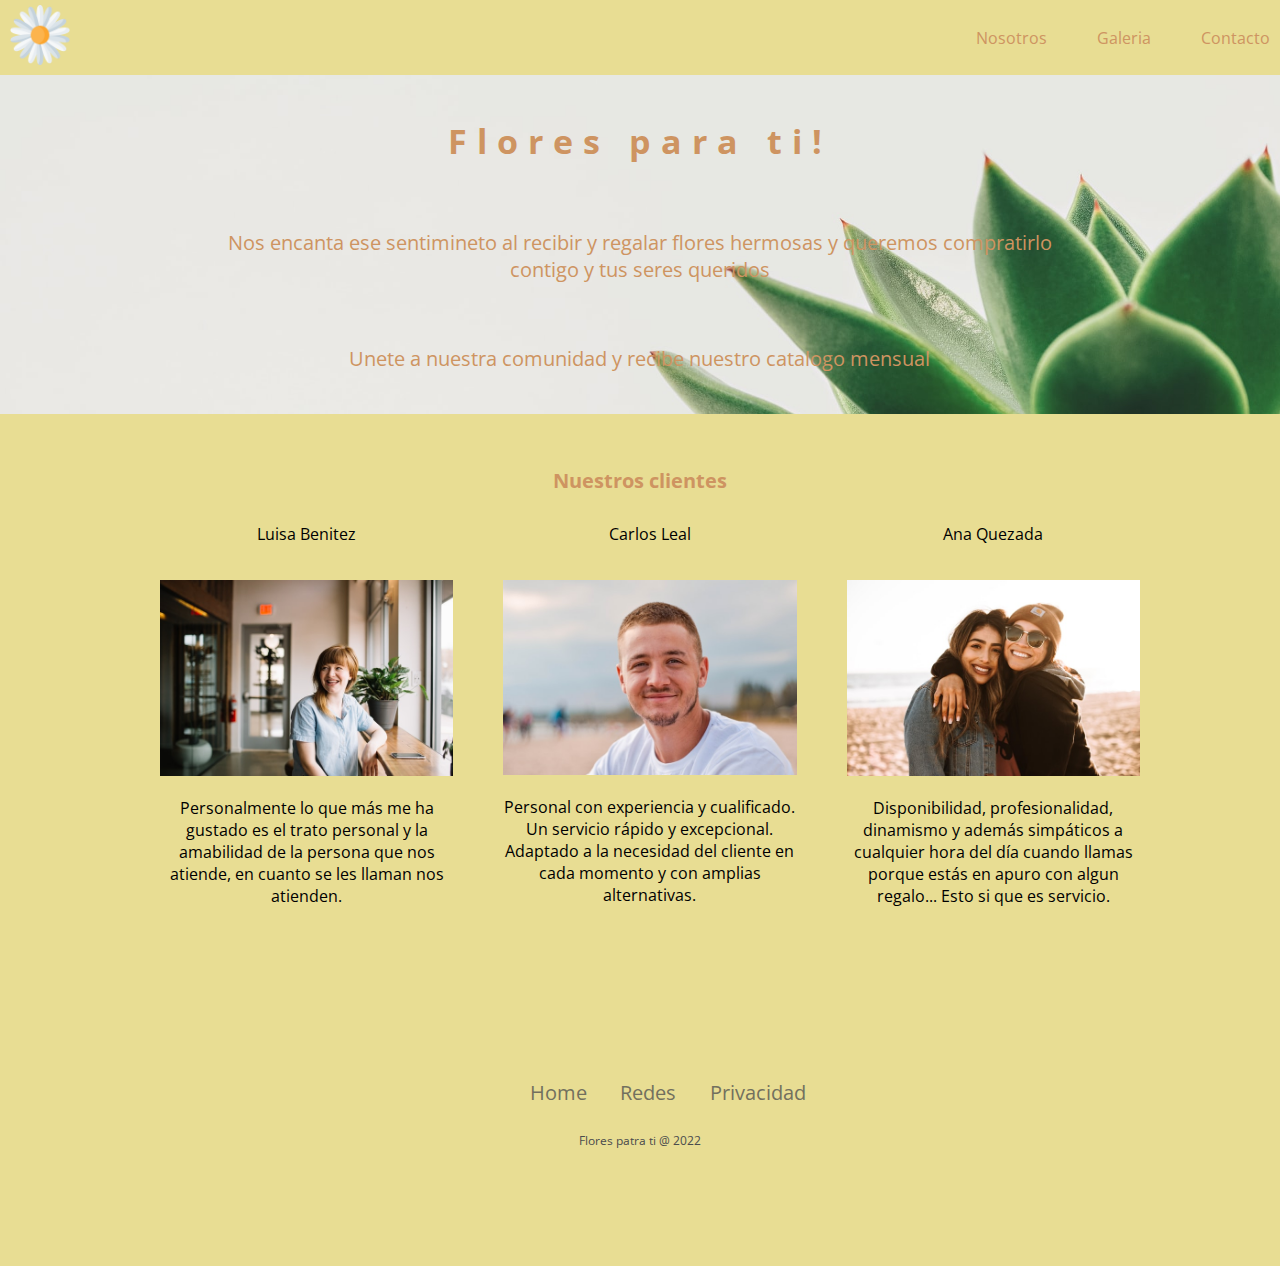
<file: index.html>
<!DOCTYPE html>
<html lang="en">

<head>
    <meta charset="UTF-8">
    <meta http-equiv="X-UA-Compatible" content="IE=edge">
    <meta name="viewport" content="width=device-width, initial-scale=1.0">
    <link rel="shortcut icon" href="./assets/img/icono.png" type="image/x-icon">
    <link rel="stylesheet" href="https://cdnjs.cloudflare.com/ajax/libs/font-awesome/6.1.1/css/all.min.css"
        integrity="sha512-KfkfwYDsLkIlwQp6LFnl8zNdLGxu9YAA1QvwINks4PhcElQSvqcyVLLD9aMhXd13uQjoXtEKNosOWaZqXgel0g=="
        crossorigin="anonymous" referrerpolicy="no-referrer" />
    <link rel="stylesheet" href="./assets/css/main.css">
    <title>Flores para ti</title>
</head>

<body>
    <header>
        <div class="header-container">
            <a href="./index.html"><img src="./assets/img/icono.png" alt="Logo"></a>
            <div class="menu">
                <a href="./assets/views/nosotros.html">Nosotros</a>
                <a href="./assets/views/galeria.html">Galeria</a>
                <a href="./assets/views/contacto.html">Contacto</a>
            </div>
        </div>
    </header>
    <main class="main">
        <section>
            <h1 class="main-title">Flores para ti!</h1><br>
            <p class="main-subtitle">Nos encanta ese sentimineto al recibir y regalar flores hermosas y queremos
                compratirlo contigo y tus
                seres queridos</p><br>
            <p class="main-subtitle">Unete a nuestra comunidad y recibe nuestro catalogo mensual</p> <br>
        </section>
    </main>
    <section class="recomend-container">
        <h1 class="main-subtitle">Nuestros clientes</h1>

        <div class="grid">
            <div class="comment-container">
                <p>Luisa Benitez</p>
                <img src="./assets/img/brooke-cagle-NoRsyXmHGpI-unsplash.jpg" alt="">
                <p>Personalmente lo que más me ha gustado es el trato personal y la amabilidad de la persona que nos atiende, en cuanto se les llaman nos atienden.</p>
            </div>
            <div class="comment-container">
                <p>Carlos Leal </p>
                <img src="./assets/img/irene-strong-TMt3JGoVlng-unsplash.jpg" alt="">
                <p>Personal con experiencia y cualificado. Un servicio rápido y excepcional.
                    Adaptado a la necesidad del cliente en cada momento y con amplias alternativas.</p>
            </div>
            <div class="comment-container">
                <p>Ana Quezada</p>
                <img src="./assets/img/omar-lopez-0-uzdU3gUYw-unsplash.jpg" alt="">
                <p>Disponibilidad, profesionalidad, dinamismo y además simpáticos a cualquier hora del día cuando llamas porque estás en apuro con algun regalo... Esto si que es servicio.</p>
            </div>
        </div>
        <footer>
            <div class="social">
                <a href="#"><i class="fab fa-instagram"></i></a>
                <a href="#"><i class="fab fa-twitter"></i></a>
                <a href="#"><i class="fab fa-facebook"></i></a>

                <ul class="list">
                    <li>
                        <a href="#">Home</a>
                    </li>
                    <li>
                        <a href="#">Redes</a>
                    </li>
                    <li>
                        <a href="#">Privacidad</a>
                    </li>

                </ul>

                <p class="copyright">
                    Flores patra ti @ 2022
                </p>
            </div>

        </footer>
    </section>


</body>

</html>
</file>
<file: assets/css/main.css>
@import url("https://fonts.googleapis.com/css2?family=Open+Sans:wght@400;500;700&display=swap");

:root {
  --primaryColor: #e8dd93;
  --textcolor: #ce9461;

  --title: 34px;
  --subtitle: 20px;
}

body {
  background: var(--primaryColor);
  box-sizing: border-box;
  font-family: "Open Sans", sans-serif;
  margin: 0;
  padding: 0;
}

.grid {
  display: grid;
  gap: 50px;
  grid-template-columns: 1fr 1fr 1fr;
  margin: auto;
  max-width: 980px;
}

header {
  display: grid;
  left: 0;
  width: 100%;
}

header .header-container {
  background: var(--primaryColor);
  display: grid;
  grid-template-columns: 1fr max-content;
  height: 65px;
  padding: 5px 10px;
}

header .header-container img {
  width: 60px;
}

header .header-container .menu {
  align-items: center;
  display: flex;
  height: auto;
  gap: 50px;
  justify-self: end;
  width: auto;
}

.menu a {
  color: var(--textcolor);
}

.menu a:hover { 
  color: orange;
  border-bottom: 1px solid orange;
}

a {
  display: inline;
  text-decoration: none;
}

.main {
  background-image: url("../img/scott-webb-hDyO6rr3kqk-unsplash.jpg");
  background-size: cover;
  background-repeat: no-repeat;
  background-position: center;
  display: grid;
  grid-template-columns: 1fr 4fr 1fr;
}

.main section {
  display: grid;
  grid-column: 2;
  height: auto;
  justify-content: center;
  margin-top: 20px;
}

.main-title {
  color: var(--textcolor);
  font-size: var(--title);
  font-weight: 700;
  letter-spacing: 10px;
  text-align: center;
}

.main-subtitle {
  color: var(--textcolor);
  font-size: var(--subtitle);
  text-align: center;
}

.recomend-container {
  padding: 40px 50px 40px;
}

.recomend-container .comment-container {
  display: inline-block;
  padding-left: 10px;
  margin-bottom: 50px;
  width: 100%;
}

.recomend-container .comment-container p {
  margin-bottom: 35px;
  text-align: center;
}

.recomend-container .comment-container img {
  width: 100%;
}

footer {
  padding: 40px 0;
}

footer .social {
  text-align: center;
  padding-bottom: 25px;
  color: #4b4c4d;
}

footer .social a {
  font-size: var(--subtitle);
  color: inherit;
  /*border: 1px solid #ccc;*/
  width: 40px;
  height: 40px;
  display: inline-block;
  text-align: center;
  /*border-radius: 50px;*/
  margin: 0 8px;
  opacity: 0.75;
}

footer .social a:hover {
  opacity: 0.9;
}

footer ul {
  margin-top: 0;
  padding: 0;
  list-style: none;
  line-height: 1.6;
  margin-bottom: 0;
  text-align: center;
}

footer ul li a {
  color: inherit;
  text-decoration: none;
  opacity: 0.8;
}

footer ul li {
  display: inline-block;
  padding: 0 15px;
}

footer .copyright {
  text-align: center;
  margin-top: 15px;
  font-size: 12px;
}

@media (max-width: 490px) {
  .grid {
    grid-template-columns: 1fr;
  }

  header .header-container .menu {
    gap: 15px;
  }

  .contact {
    width: 65%;
  }
}
</file>
